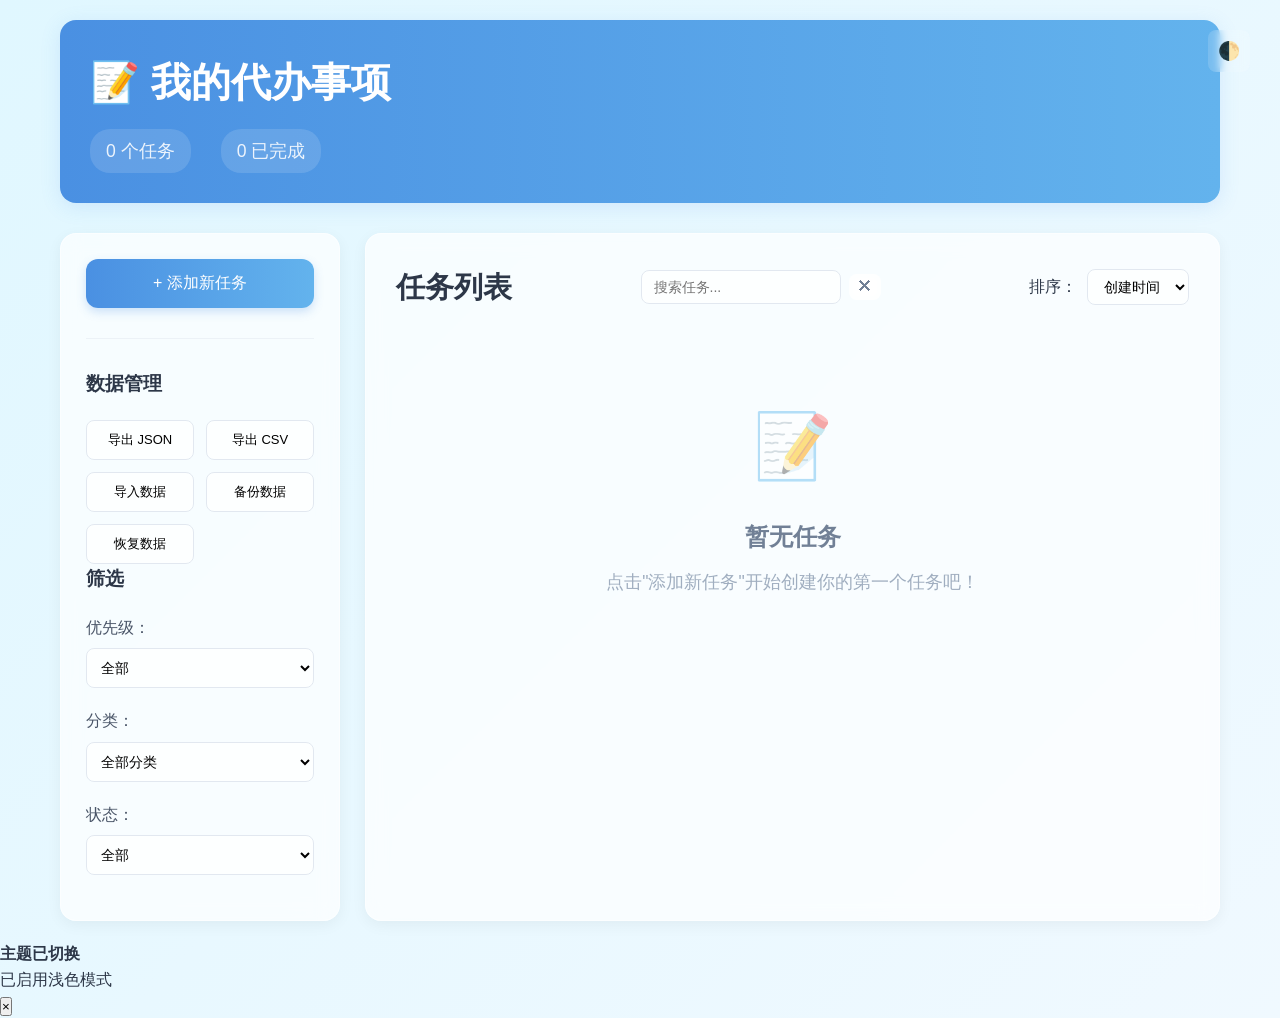
<file: index.html>
<!DOCTYPE html>
<html lang="zh-CN">
<head>
    <meta charset="UTF-8">
    <meta name="viewport" content="width=device-width, initial-scale=1.0">
    <title>个人代办事项管理</title>
    <link rel="stylesheet" href="todo-app.css">
    <link rel="icon" href="data:image/svg+xml,<svg xmlns='http://www.w3.org/2000/svg' viewBox='0 0 100 100'><text y='.9em' font-size='90'>📝</text></svg>">
</head>
<body>
    <div class="container">
        <header>
            <h1>📝 我的代办事项</h1>
            <div class="stats">
                <span id="total-tasks">0 个任务</span>
                <span id="completed-tasks">0 已完成</span>
            </div>
        </header>

        <div class="main-content">
            <aside class="sidebar">
                <div class="add-task-section">
                    <button id="add-task-btn" class="btn-primary">+ 添加新任务</button>
                </div>

                <div class="filter-section">
                    <h3>筛选</h3>
                    <div class="filter-group">
                        <label>优先级：</label>
                        <select id="priority-filter">
                            <option value="all">全部</option>
                            <option value="high">高优先级</option>
                            <option value="medium">中优先级</option>
                            <option value="low">低优先级</option>
                        </select>
                    </div>

                    <div class="filter-group">
                        <label>分类：</label>
                        <select id="category-filter">
                            <option value="all">全部分类</option>
                        </select>
                    </div>

                    <div class="filter-group">
                        <label>状态：</label>
                        <select id="status-filter">
                            <option value="all">全部</option>
                            <option value="pending">待完成</option>
                            <option value="completed">已完成</option>
                        </select>
                    </div>
                </div>
            </aside>

            <main class="task-list-section">
                <div class="task-list-header">
                    <h2>任务列表</h2>
                    <div class="sort-options">
                        <label>排序：</label>
                        <select id="sort-by">
                            <option value="date-created">创建时间</option>
                            <option value="due-date">截止日期</option>
                            <option value="priority">优先级</option>
                        </select>
                    </div>
                </div>

                <div id="task-list" class="task-list">
                    <!-- 任务列表将在这里动态生成 -->
                </div>
            </main>
        </div>

        <!-- 添加/编辑任务的模态框 -->
        <div id="task-modal" class="modal">
            <div class="modal-content">
                <span class="close">&times;</span>
                <h3 id="modal-title">添加新任务</h3>

                <form id="task-form">
                    <div class="form-group">
                        <label for="task-title">任务标题 *</label>
                        <input type="text" id="task-title" required>
                    </div>

                    <div class="form-group">
                        <label for="task-description">任务描述</label>
                        <textarea id="task-description" rows="3"></textarea>
                    </div>

                    <div class="form-group">
                        <label for="task-priority">优先级</label>
                        <select id="task-priority">
                            <option value="low">低优先级</option>
                            <option value="medium" selected>中优先级</option>
                            <option value="high">高优先级</option>
                        </select>
                    </div>

                    <div class="form-group">
                        <label for="task-category">分类</label>
                        <input type="text" id="task-category" placeholder="输入分类名称">
                    </div>

                    <div class="form-group">
                        <label for="task-due-date">截止日期</label>
                        <input type="date" id="task-due-date">
                    </div>

                    <div class="form-actions">
                        <button type="button" id="cancel-btn" class="btn-secondary">取消</button>
                        <button type="submit" class="btn-primary">保存任务</button>
                    </div>
                </form>
            </div>
        </div>
    </div>

    <script src="todo-app.js"></script>
</body>
</html>
</file>
<file: todo-app.css>
/* 全局样式 */
* {
    margin: 0;
    padding: 0;
    box-sizing: border-box;
}

body {
    font-family: -apple-system, BlinkMacSystemFont, 'Segoe UI', Roboto, sans-serif;
    background: linear-gradient(135deg, #e0f7ff 0%, #f0f9ff 100%);
    color: #2d3748;
    line-height: 1.6;
    min-height: 100vh;
}

.container {
    max-width: 1200px;
    margin: 0 auto;
    padding: 20px;
}

/* 头部样式 */
header {
    background: linear-gradient(90deg, #4a90e2 0%, #63b3ed 100%);
    color: white;
    padding: 30px;
    border-radius: 16px;
    margin-bottom: 30px;
    box-shadow: 0 4px 20px rgba(74, 144, 226, 0.15);
}

header h1 {
    font-size: 2.5em;
    margin-bottom: 15px;
    display: flex;
    align-items: center;
    gap: 10px;
    font-weight: 600;
}

.stats {
    display: flex;
    gap: 30px;
    font-size: 1.1em;
    opacity: 0.9;
}

.stats span {
    background: rgba(255, 255, 255, 0.15);
    padding: 8px 16px;
    border-radius: 20px;
    backdrop-filter: blur(4px);
}

/* 主内容区域 */
.main-content {
    display: grid;
    grid-template-columns: 280px 1fr;
    gap: 25px;
}

/* 侧边栏样式 */
.sidebar {
    background: rgba(255, 255, 255, 0.7);
    padding: 25px;
    border-radius: 16px;
    height: fit-content;
    box-shadow: 0 4px 15px rgba(0, 0, 0, 0.05);
    backdrop-filter: blur(10px);
    border: 1px solid rgba(255, 255, 255, 0.5);
}

.add-task-section {
    margin-bottom: 30px;
}

.btn-primary {
    width: 100%;
    padding: 14px;
    background: linear-gradient(90deg, #4a90e2 0%, #63b3ed 100%);
    color: white;
    border: none;
    border-radius: 12px;
    font-size: 16px;
    cursor: pointer;
    transition: all 0.3s ease;
    font-weight: 500;
    box-shadow: 0 4px 10px rgba(74, 144, 226, 0.25);
}

.btn-primary:hover {
    transform: translateY(-2px);
    box-shadow: 0 6px 15px rgba(74, 144, 226, 0.35);
}

.filter-section h3 {
    margin-bottom: 20px;
    font-size: 1.2em;
    color: #2d3748;
    display: flex;
    align-items: center;
    gap: 8px;
}

.filter-group {
    margin-bottom: 20px;
}

.filter-group label {
    display: block;
    margin-bottom: 8px;
    font-weight: 500;
    color: #4a5568;
}

.filter-group select {
    width: 100%;
    padding: 10px;
    border: 1px solid #e2e8f0;
    border-radius: 8px;
    font-size: 14px;
    background: rgba(255, 255, 255, 0.7);
    transition: all 0.3s ease;
}

.filter-group select:focus {
    outline: none;
    border-color: #a0aec0;
    background: white;
    box-shadow: 0 0 0 3px rgba(160, 174, 192, 0.2);
}

/* Data management section styles */
.data-management-section {
    margin-top: 30px;
    padding-top: 30px;
    border-top: 1px solid rgba(226, 232, 240, 0.5);
}

.data-management-section h3 {
    margin-bottom: 20px;
    font-size: 1.2em;
    color: #2d3748;
    display: flex;
    align-items: center;
    gap: 8px;
}

.data-actions {
    display: grid;
    grid-template-columns: 1fr 1fr;
    gap: 12px;
}

.btn-data {
    padding: 10px;
    background: rgba(255, 255, 255, 0.7);
    border: 1px solid #e2e8f0;
    border-radius: 8px;
    cursor: pointer;
    font-size: 13px;
    transition: all 0.3s ease;
    font-weight: 500;
}

.btn-data:hover {
    background: white;
    transform: translateY(-2px);
    box-shadow: 0 4px 12px rgba(0, 0, 0, 0.08);
    border-color: #a0aec0;
}

/* Theme toggle button styles */
#theme-toggle {
    position: absolute;
    top: 30px;
    right: 30px;
    padding: 10px;
    border: none;
    background: rgba(255, 255, 255, 0.15);
    cursor: pointer;
    border-radius: 8px;
    transition: all 0.3s ease;
    font-size: 18px;
    color: white;
    backdrop-filter: blur(4px);
}

#theme-toggle:hover {
    background: rgba(255, 255, 255, 0.25);
    transform: translateY(-2px);
}

/* Dark theme styles */
body.dark-theme {
    background: linear-gradient(135deg, #1a202c 0%, #2d3748 100%);
    color: #e2e8f0;
}

body.dark-theme header {
    background: linear-gradient(90deg, #2c5282 0%, #3182ce 100%);
}

body.dark-theme .sidebar,
body.dark-theme .task-list-section,
body.dark-theme .modal-content,
body.dark-theme .task-item,
body.dark-theme .btn-data {
    background: rgba(45, 55, 72, 0.7);
    color: #e2e8f0;
}

body.dark-theme .task-content h4,
body.dark-theme .stats,
body.dark-theme .filter-section h3,
body.dark-theme .task-list-header h2,
body.dark-theme .modal-title,
body.dark-theme .form-group label {
    color: #e2e8f0;
}

body.dark-theme .task-description,
body.dark-theme .task-due-date,
body.dark-theme .task-meta {
    color: #a0aec0;
}

body.dark-theme .filter-group select,
body.dark-theme .sort-options select,
body.dark-theme .form-group input,
body.dark-theme .form-group textarea,
body.dark-theme .form-group select {
    background: rgba(45, 55, 72, 0.5);
    border-color: #4a5568;
    color: #e2e8f0;
}

body.dark-theme .filter-group select:focus,
body.dark-theme .sort-options select:focus,
body.dark-theme .form-group input:focus,
body.dark-theme .form-group textarea:focus,
body.dark-theme .form-group select:focus {
    background: rgba(45, 55, 72, 0.7);
    border-color: #63b3ed;
}

body.dark-theme .task-item.completed {
    background: rgba(74, 85, 104, 0.6);
}

body.dark-theme .btn-primary {
    background: linear-gradient(90deg, #2c5282 0%, #3182ce 100%);
}

body.dark-theme .btn-secondary {
    background: rgba(74, 85, 104, 0.7);
    color: #e2e8f0;
}

body.dark-theme .empty-state {
    color: #a0aec0;
}

body.dark-theme .notification {
    background: rgba(45, 55, 72, 0.95);
    color: #e2e8f0;
}

body.dark-theme .notification-content strong {
    color: #e2e8f0;
}

body.dark-theme .notification-content p {
    color: #a0aec0;
}

/* Search container styles */
.search-container {
    display: flex;
    align-items: center;
    gap: 8px;
    margin-right: 20px;
}

.search-input {
    padding: 8px 12px;
    border: 1px solid #e2e8f0;
    border-radius: 8px;
    font-size: 14px;
    background: rgba(255, 255, 255, 0.7);
    transition: all 0.3s ease;
    width: 200px;
}

.search-input:focus {
    outline: none;
    border-color: #a0aec0;
    background: white;
    box-shadow: 0 0 0 3px rgba(160, 174, 192, 0.2);
}

body.dark-theme .search-input {
    background: rgba(45, 55, 72, 0.5);
    border-color: #4a5568;
    color: #e2e8f0;
}

body.dark-theme .search-input:focus {
    background: rgba(45, 55, 72, 0.7);
    border-color: #63b3ed;
}

#clear-search {
    padding: 4px 8px;
    font-size: 16px;
}

@media (max-width: 768px) {
    .data-actions {
        grid-template-columns: 1fr;
    }

    .search-container {
        width: 100%;
        margin: 0 0 15px 0;
    }

    .search-input {
        width: 100%;
    }

    #theme-toggle {
        top: 20px;
        right: 20px;
    }
}

/* 任务列表区域 */
.task-list-section {
    background: rgba(255, 255, 255, 0.7);
    padding: 30px;
    border-radius: 16px;
    box-shadow: 0 4px 15px rgba(0, 0, 0, 0.05);
    backdrop-filter: blur(10px);
    border: 1px solid rgba(255, 255, 255, 0.5);
}

.task-list-header {
    display: flex;
    justify-content: space-between;
    align-items: center;
    margin-bottom: 25px;
}

.task-list-header h2 {
    font-size: 1.8em;
    color: #2d3748;
    font-weight: 600;
}

.sort-options {
    display: flex;
    align-items: center;
    gap: 10px;
}

.sort-options select {
    padding: 8px 12px;
    border: 1px solid #e2e8f0;
    border-radius: 8px;
    background: rgba(255, 255, 255, 0.7);
    font-size: 14px;
    transition: all 0.3s ease;
}

.sort-options select:focus {
    outline: none;
    border-color: #a0aec0;
    background: white;
    box-shadow: 0 0 0 3px rgba(160, 174, 192, 0.2);
}

/* 任务项样式 */
.task-item {
    background: rgba(255, 255, 255, 0.8);
    padding: 20px;
    border-radius: 12px;
    margin-bottom: 15px;
    display: flex;
    align-items: center;
    gap: 15px;
    transition: all 0.3s ease;
    border: 1px solid rgba(226, 232, 240, 0.5);
}

.task-item:hover {
    transform: translateY(-4px);
    box-shadow: 0 8px 20px rgba(0, 0, 0, 0.08);
    background: white;
}

.task-item.completed {
    opacity: 0.7;
    background: rgba(247, 250, 252, 0.6);
}

.task-item.completed .task-content h4 {
    text-decoration: line-through;
    color: #a0aec0;
}

.task-checkbox {
    width: 22px;
    height: 22px;
    cursor: pointer;
    accent-color: #4a90e2;
}

.task-priority {
    width: 4px;
    height: 50px;
    border-radius: 2px;
}

.priority-high {
    background: linear-gradient(to bottom, #fc8181, #f56565);
}

.priority-medium {
    background: linear-gradient(to bottom, #f6e05e, #ed8936);
}

.priority-low {
    background: linear-gradient(to bottom, #68d391, #48bb78);
}

.task-content {
    flex: 1;
}

.task-content h4 {
    margin-bottom: 8px;
    font-size: 1.1em;
    color: #2d3748;
    font-weight: 600;
}

.task-description {
    color: #718096;
    font-size: 0.9em;
    margin-bottom: 8px;
    line-height: 1.5;
}

.task-meta {
    display: flex;
    gap: 15px;
    font-size: 0.85em;
    color: #a0aec0;
    flex-wrap: wrap;
}

.task-category {
    background: rgba(102, 126, 234, 0.15);
    color: #4a90e2;
    padding: 4px 10px;
    border-radius: 12px;
    font-size: 0.8em;
    font-weight: 500;
    backdrop-filter: blur(4px);
}

.task-due-date {
    color: #718096;
    display: flex;
    align-items: center;
    gap: 4px;
}

.task-due-date.overdue {
    color: #e53e3e;
    font-weight: 600;
}

.task-actions {
    display: flex;
    gap: 8px;
}

.btn-icon {
    padding: 8px;
    border: none;
    background: rgba(255, 255, 255, 0.7);
    cursor: pointer;
    border-radius: 8px;
    transition: all 0.3s ease;
    font-size: 14px;
    color: #718096;
    backdrop-filter: blur(4px);
}

.btn-icon:hover {
    background: rgba(255, 255, 255, 0.9);
    transform: translateY(-2px);
}

.btn-edit:hover {
    color: #4a90e2;
}

.btn-delete:hover {
    color: #e53e3e;
}

/* 模态框样式 */
.modal {
    display: none;
    position: fixed;
    z-index: 1000;
    left: 0;
    top: 0;
    width: 100%;
    height: 100%;
    background-color: rgba(0,0,0,0.4);
    backdrop-filter: blur(4px);
}

.modal-content {
    background: rgba(255, 255, 255, 0.9);
    margin: 5% auto;
    padding: 35px;
    border-radius: 20px;
    width: 80%;
    max-width: 600px;
    max-height: 80vh;
    overflow-y: auto;
    box-shadow: 0 20px 40px rgba(0, 0, 0, 0.15);
    border: 1px solid rgba(255, 255, 255, 0.6);
    backdrop-filter: blur(12px);
}

.close {
    color: #a0aec0;
    float: right;
    font-size: 28px;
    font-weight: bold;
    cursor: pointer;
    transition: color 0.3s ease;
}

.close:hover {
    color: #4a5568;
}

.form-group {
    margin-bottom: 25px;
}

.form-group label {
    display: block;
    margin-bottom: 8px;
    font-weight: 500;
    color: #4a5568;
}

.form-group input,
.form-group textarea,
.form-group select {
    width: 100%;
    padding: 12px;
    border: 1px solid #e2e8f0;
    border-radius: 8px;
    font-size: 15px;
    background: rgba(255, 255, 255, 0.7);
    transition: all 0.3s ease;
}

.form-group input:focus,
.form-group textarea:focus,
.form-group select:focus {
    outline: none;
    border-color: #a0aec0;
    background: white;
    box-shadow: 0 0 0 3px rgba(160, 174, 192, 0.2);
}

.form-actions {
    display: flex;
    gap: 12px;
    justify-content: flex-end;
    margin-top: 30px;
}

.btn-secondary {
    padding: 12px 24px;
    background: rgba(226, 232, 240, 0.7);
    color: #4a5568;
    border: none;
    border-radius: 8px;
    cursor: pointer;
    font-size: 15px;
    transition: all 0.3s ease;
    font-weight: 500;
}

.btn-secondary:hover {
    background: rgba(203, 213, 224, 0.9);
    transform: translateY(-2px);
}

/* 响应式设计 */
@media (max-width: 768px) {
    .main-content {
        grid-template-columns: 1fr;
    }

    .sidebar {
        order: 2;
    }

    .task-list-section {
        order: 1;
    }

    header h1 {
        font-size: 2em;
    }

    .modal-content {
        width: 90%;
        padding: 25px;
    }
}

/* 空状态样式 */
.empty-state {
    text-align: center;
    padding: 60px 20px;
    color: #a0aec0;
}

.empty-state-icon {
    font-size: 4em;
    margin-bottom: 20px;
    opacity: 0.5;
}

.empty-state h3 {
    font-size: 1.5em;
    margin-bottom: 12px;
    color: #718096;
}

.empty-state p {
    font-size: 1.1em;
    max-width: 400px;
    margin: 0 auto;
    line-height: 1.6;
}
</file>
